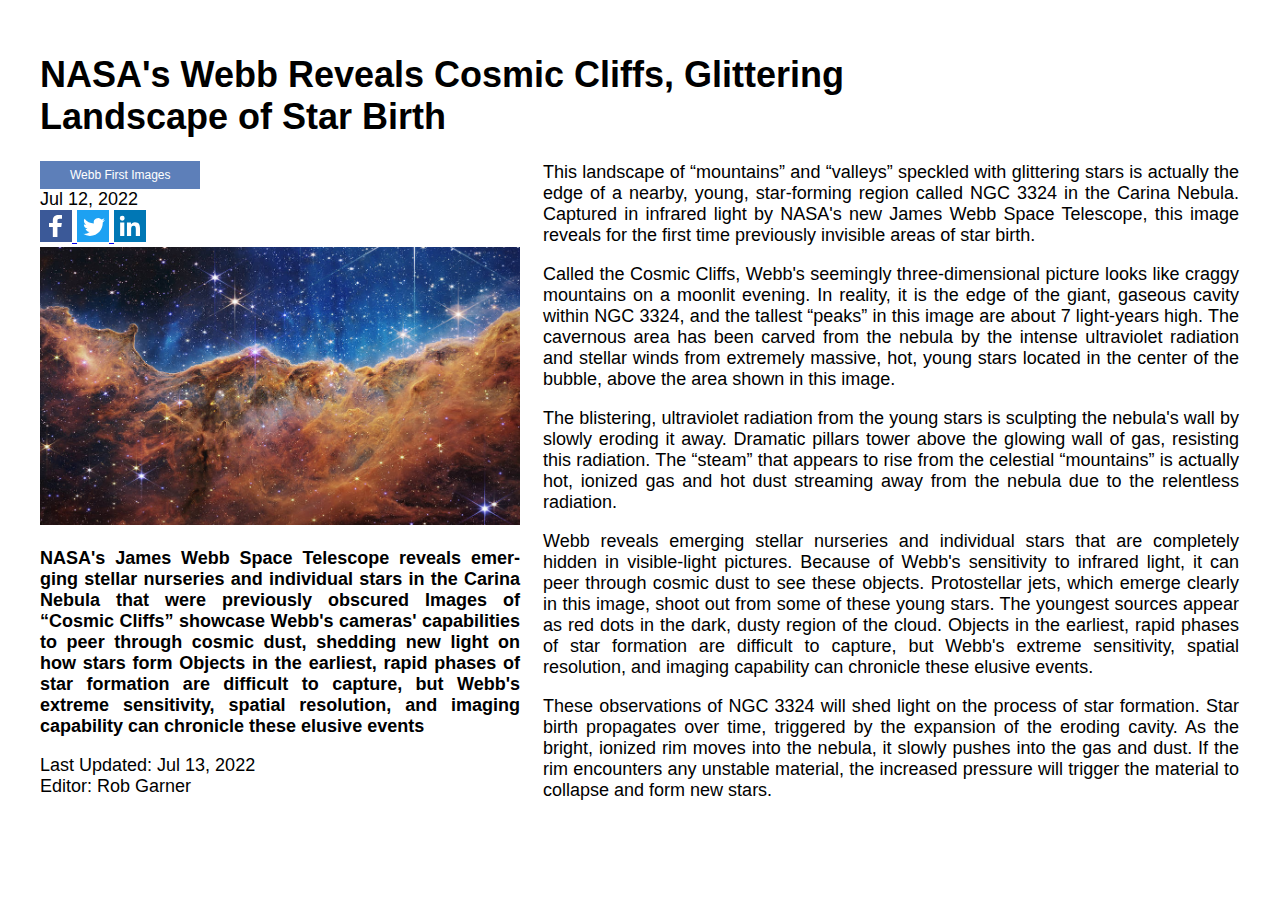
<file: Column layout/index.html>
<!DOCTYPE html>
<html lang="en">
<head>
  <meta charset="UTF-8">
  <title>NASA's Webb Reveals Cosmic Cliffs, Glittering Landscape of Star Birth</title>
  <link rel="stylesheet" href="style.css">
</head>
<body>

  <div id="content" class="container">
    <h1>NASA's Webb Reveals Cosmic Cliffs, Glittering <br> Landscape of Star Birth</h1>

      <div class="col-left">

        <a href="" class="link-category">
          Webb First Images
        </a>
        <br>
        <!-- <small>Jul 12, 2022</small> -->
        <time>Jul 12, 2022</time>
        <div>
          <a href="#facebook" class="facebook">
            <svg xmlns="http://www.w3.org/2000/svg" xmlns:xlink="http://www.w3.org/1999/xlink" viewBox="0 0 32 32" version="1.1" role="img" aria-labelledby="at-svg-facebook-1" title="Facebook" alt="Facebook" class="at-icon at-icon-facebook" style="width: 32px; height: 32px;"><title id="at-svg-facebook-1">Facebook</title><g><path d="M22 5.16c-.406-.054-1.806-.16-3.43-.16-3.4 0-5.733 1.825-5.733 5.17v2.882H9v3.913h3.837V27h4.604V16.965h3.823l.587-3.913h-4.41v-2.5c0-1.123.347-1.903 2.198-1.903H22V5.16z" fill-rule="evenodd"></path></g></svg>
          </a>
          <a href="#twitter" class="twitter">
            <svg xmlns="http://www.w3.org/2000/svg" xmlns:xlink="http://www.w3.org/1999/xlink" viewBox="0 0 32 32" version="1.1" role="img" aria-labelledby="at-svg-twitter-2" title="Twitter" alt="Twitter" class="at-icon at-icon-twitter" style="width: 32px; height: 32px;"><title id="at-svg-twitter-2">Twitter</title><g><path d="M27.996 10.116c-.81.36-1.68.602-2.592.71a4.526 4.526 0 0 0 1.984-2.496 9.037 9.037 0 0 1-2.866 1.095 4.513 4.513 0 0 0-7.69 4.116 12.81 12.81 0 0 1-9.3-4.715 4.49 4.49 0 0 0-.612 2.27 4.51 4.51 0 0 0 2.008 3.755 4.495 4.495 0 0 1-2.044-.564v.057a4.515 4.515 0 0 0 3.62 4.425 4.52 4.52 0 0 1-2.04.077 4.517 4.517 0 0 0 4.217 3.134 9.055 9.055 0 0 1-5.604 1.93A9.18 9.18 0 0 1 6 23.85a12.773 12.773 0 0 0 6.918 2.027c8.3 0 12.84-6.876 12.84-12.84 0-.195-.005-.39-.014-.583a9.172 9.172 0 0 0 2.252-2.336" fill-rule="evenodd"></path></g></svg>
          </a>
          <a href="#linkedin" class="linkedin" >
            <svg xmlns="http://www.w3.org/2000/svg" xmlns:xlink="http://www.w3.org/1999/xlink" viewBox="0 0 32 32" version="1.1" role="img" aria-labelledby="at-svg-linkedin-3" title="LinkedIn" alt="LinkedIn" class="at-icon at-icon-linkedin" style="width: 32px; height: 32px;"><title id="at-svg-linkedin-3">LinkedIn</title><g><path d="M26 25.963h-4.185v-6.55c0-1.56-.027-3.57-2.175-3.57-2.18 0-2.51 1.7-2.51 3.46v6.66h-4.182V12.495h4.012v1.84h.058c.558-1.058 1.924-2.174 3.96-2.174 4.24 0 5.022 2.79 5.022 6.417v7.386zM8.23 10.655a2.426 2.426 0 0 1 0-4.855 2.427 2.427 0 0 1 0 4.855zm-2.098 1.84h4.19v13.468h-4.19V12.495z" fill-rule="evenodd"></path></g></svg>
          </a>
        </div>

        <img src="images/main_image_star-forming_region_carina_nircam_final-5mb.jpg" alt="">

        <p>
          <strong>
            NASA's James Webb Space Telescope reveals emer-ging stellar nurseries and individual stars in the Carina Nebula that were previously   obscured
            Images of “Cosmic Cliffs” showcase Webb's cameras' capabilities to peer through cosmic dust, shedding new light on how stars form
            Objects in the earliest, rapid phases of star formation are difficult to capture, but Webb's extreme sensitivity, spatial resolution, and imaging capability can chronicle these elusive events
          </strong>
        </p>
        <p>
          Last Updated: Jul 13, 2022 <br>
          Editor: Rob Garner
        </p>

      </div>

      <div class="col-right">
        <p> This landscape of “mountains” and “valleys” speckled with glittering stars is actually the edge of a nearby, young, star-forming region called NGC 3324 in the Carina Nebula. Captured in infrared light by NASA's new James Webb Space Telescope, this image reveals for the first time previously invisible areas of star birth.</p>

        <p> Called the Cosmic Cliffs, Webb's seemingly three-dimensional picture looks like craggy mountains on a moonlit evening. In reality, it is the edge of the giant, gaseous cavity within NGC 3324, and the tallest “peaks” in this image are about 7 light-years high. The cavernous area has been carved from the nebula by the intense ultraviolet radiation and stellar winds from extremely massive, hot, young stars located in the center of the bubble, above the area shown in this image.</p>

        <p> The blistering, ultraviolet radiation from the young stars is sculpting the nebula's wall by slowly eroding it away. Dramatic pillars tower above the glowing wall of gas, resisting this radiation. The “steam” that appears to rise from the celestial “mountains” is actually hot, ionized gas and hot dust streaming away from the nebula due to the relentless radiation.</p>

        <p> Webb reveals emerging stellar nurseries and individual stars that are completely hidden in visible-light pictures. Because of Webb's sensitivity to infrared light, it can peer through cosmic dust to see these objects. Protostellar jets, which emerge clearly in this image, shoot out from some of these young stars. The youngest sources appear as red dots in the dark, dusty region of the cloud. Objects in the earliest, rapid phases of star formation are difficult to capture, but Webb's extreme sensitivity, spatial resolution, and imaging capability can chronicle these elusive events.</p>
        
        <p>These observations of NGC 3324 will shed light on the process of star formation. Star birth propagates over time, triggered by the expansion of the eroding cavity. As the bright, ionized rim moves into the nebula, it slowly pushes into the gas and dust. If the rim encounters any unstable material, the increased pressure will trigger the material to collapse and form new stars.</p>
      </div>

  </div>
  
</body>
</html>
</file>
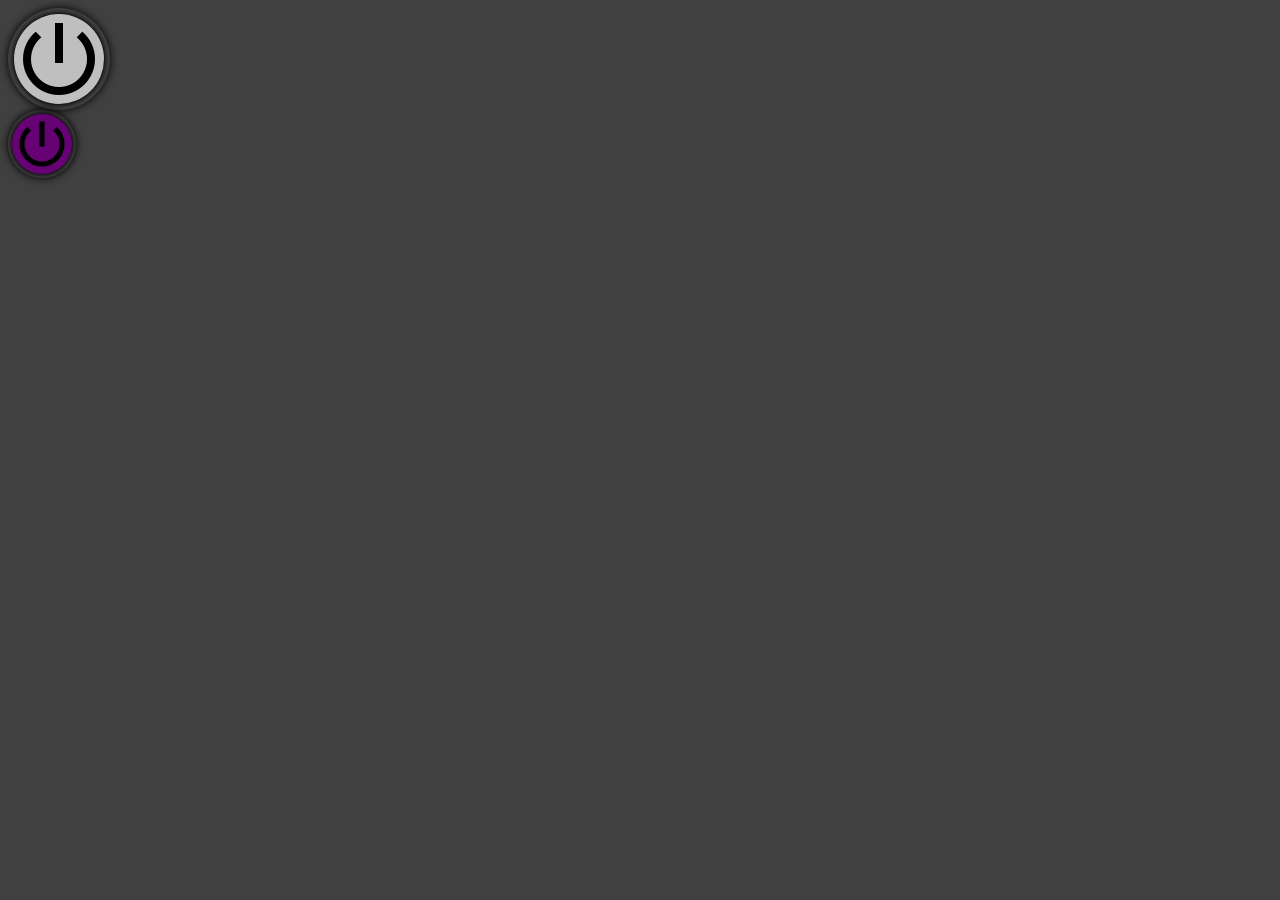
<file: CSS Switch/switch.html>
<!DOCTYPE html>
<html lang="en">
<head>
  <meta charset="UTF-8">
  <title>CSS Neon On Off Swithc</title>
  <link rel="stylesheet" href="style.css">
</head>
<body class="theme-plastic_bg-5">


  <!-- BUTTON COMPONENT -->
  <label class="switch switch_theme_plastic switch_disabled switch_md ">
    <input class="switch__checkbox" type="checkbox">
    
    <div class="switch__icon"></div>
  </label>

  <label class="switch switch_theme_neon switch_sm  ">
    <input class="switch__checkbox" type="checkbox">
    
    <div class="switch__icon"></div>
  </label>

</body>
</html>
</file>
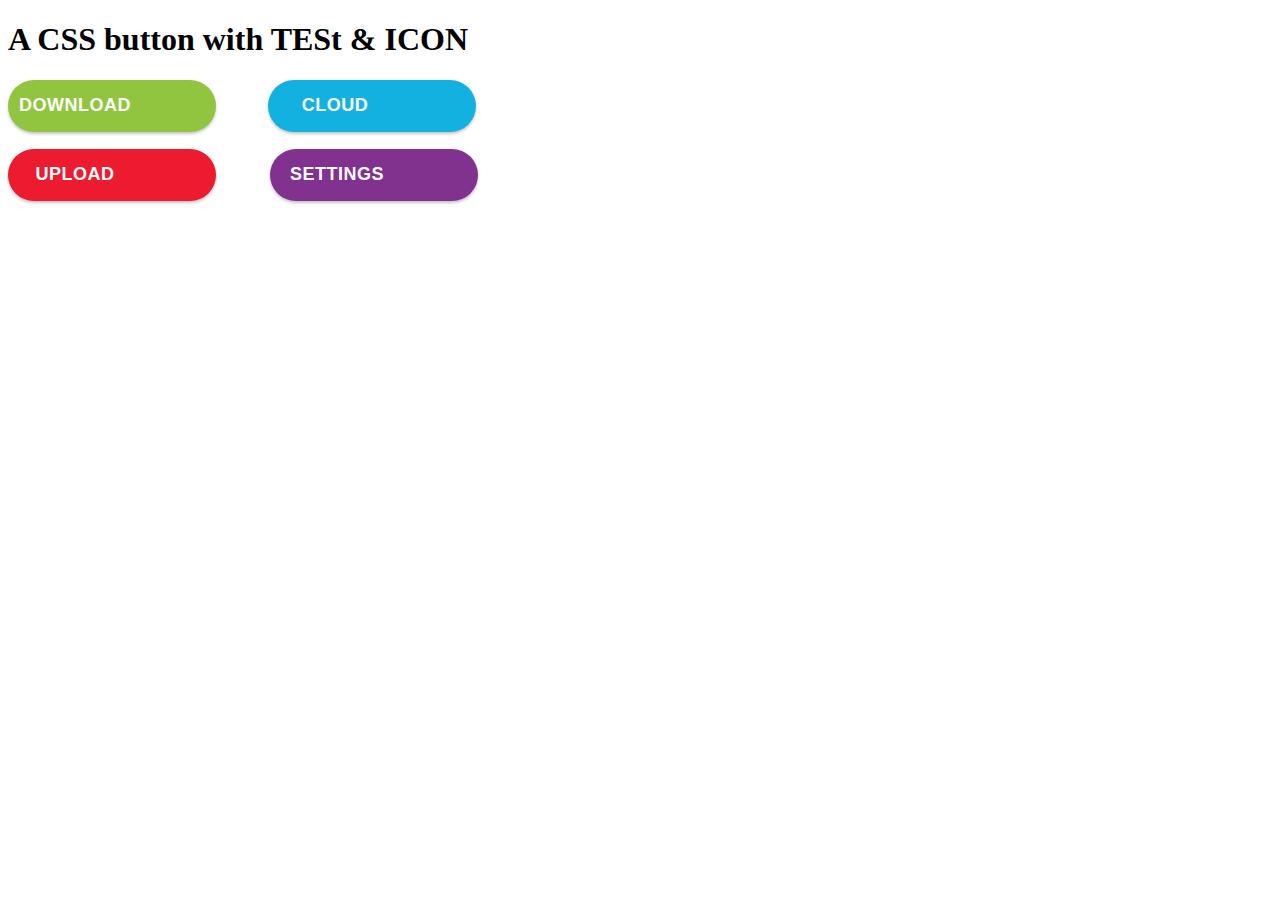
<file: Iconic button/flat-button.html>
<!DOCTYPE html>
<html lang="en">
<head>
  <meta charset="UTF-8">
  <title>A CSS button with TESt & ICON</title>
  <link rel="stylesheet" href="https://cdnjs.cloudflare.com/ajax/libs/font-awesome/6.2.1/css/all.min.css" integrity="sha512-MV7K8+y+gLIBoVD59lQIYicR65iaqukzvf/nwasF0nqhPay5w/9lJmVM2hMDcnK1OnMGCdVK+iQrJ7lzPJQd1w==" crossorigin="anonymous" referrerpolicy="no-referrer" />
  <style>
    /* .btn-wrapper{
      border: 1px solid black;
      height: 51px;
      width: 210px;
    } */

    .btn{
      display: inline-block;
      width: 208px;
      height: 52px;

      border-radius: 26px;

      text-decoration: none;
      text-transform: uppercase;

      font-family: Arial;
      font-weight: bold;
      font-size: 18px;

      line-height: 52px;

      box-shadow: 0 2px 3px 0px #55555557 ;
      

    }

    .btn-download{
      background-color: #91c53f;
      color: white;
    }
    .btn-download:hover{
      background-color:#3faf4b ;
    }
    .btn-download:hover i{
      color:#3faf4b ;
    }

    .btn-upload{
      display: inherit;
      background-color: #ec1b30;
      color: white;
      margin-top: 17px;
    }
    .btn-upload:hover{
      background-color:#bf1527;
    }
    .btn-upload:hover i{
      color:#bf1527;
    }

    .btn-cloud{
      transform: translateY(-121px) translateX(260px);
      background-color: #13b1e0;
      color: white;
    }
    .btn-cloud:hover{
      background-color: #2c81b8;
    }
    .btn-cloud:hover i{
      color: #2c81b8;
    }
    .btn-settings{
      background-color: #81328e;
      color: white;
      transform: translateY(-52px) translateX(50px);
    }
    .btn-settings:hover{
      background-color: #b83ccd;
    }
    .btn-settings:hover i{
      color: #b83ccd;
    }

    .btn i{
      width: 52px;
      height: inherit;
      
      /* transform: translateY(-16px); */
      border-radius: 25px;

      text-align: center;
      line-height: inherit;

      font-size: 30px;

      box-shadow: inherit ;
    }

    .btn-download i{
      background-color: white;
      color: #91c53f;
    }

    .btn-upload i{
      background-color: white;
      color: #ec1b30;
    }
    .btn-cloud i{
      background-color: white ;
      color:#13b1e0;
    }
    .btn-settings i{
      background-color:white;
      color: #81328e;

    }

    .btn span{
      /* daca pun inherit aici , sare "upload" */
      display: inline-block;   
      transform: translateY(-5px);
      width: 134px;
      text-align: center;
      letter-spacing: 0.5px;
    }
  </style>
</head>
<body>
  
  <h1>A CSS button with TESt & ICON</h1>

  <div class="btn-wrapper">

    <!-- 
      button,a
     -->
     <!--BEM: 
          btn-common button styles
          btn-download-specific button styles -->

     <a class="btn btn-download" href="#download">
      <i class="fa-solid fa-cloud-arrow-down"></i>
      <span> Download</span>
    </a>

     <a class="btn btn-upload" href="#upload">
      <i class="fa-solid fa-cloud-arrow-up"></i>
      <span>Upload</span>
    </a>

     <a class="btn btn-cloud" href="#cloud">
      <i class="fa-solid fa-cloud"></i>
      <span>Cloud</span>
    </a>
     <a class="btn btn-settings" href="#cloud">
      <i class="fa-solid fa-cloud"></i>
      <span>Settings</span>
    </a>
  </div>

</body>
</html>
</file>
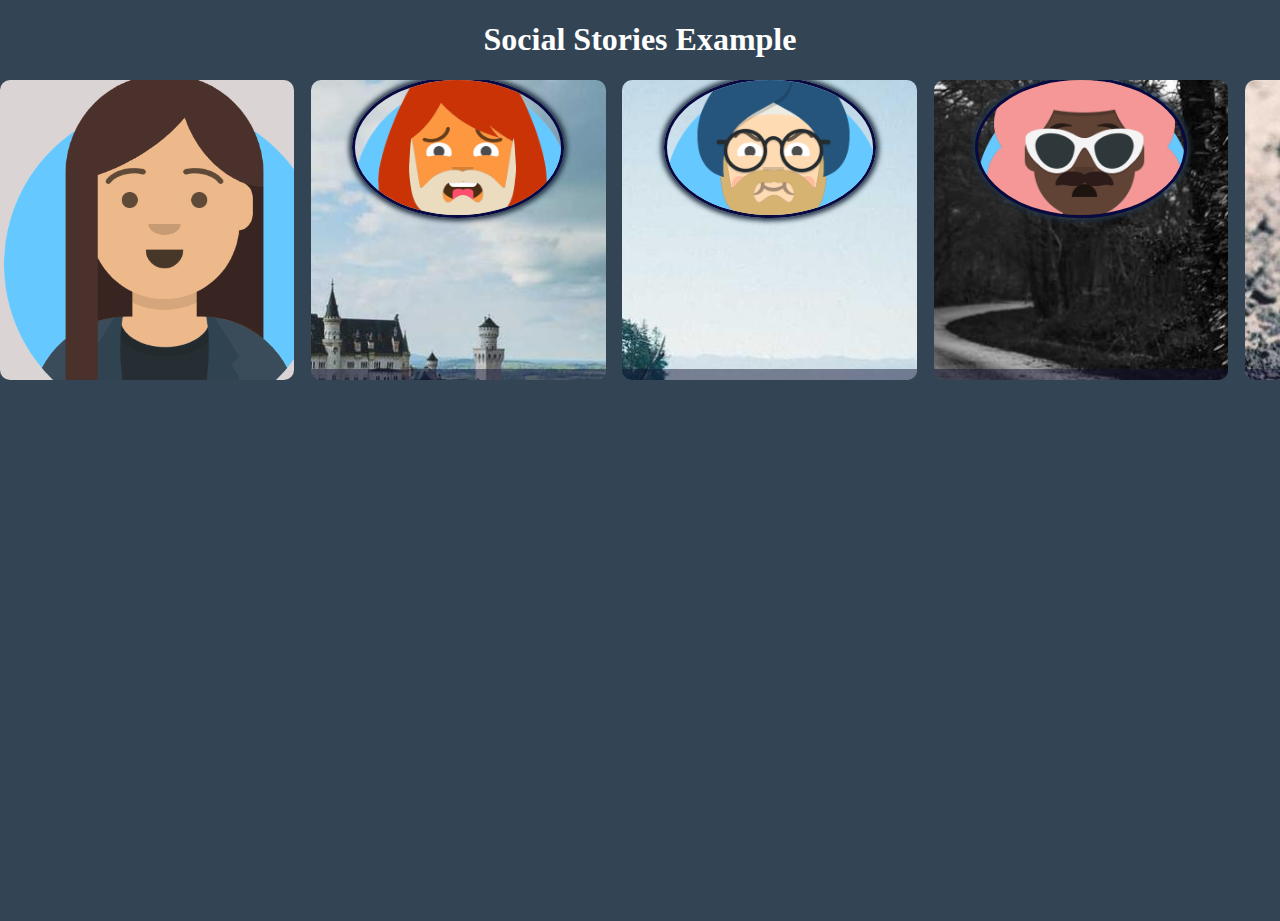
<file: Social Stories/social-stories.html>
<!DOCTYPE html>
<html lang="en">  <!--height 100%-->
<head>
  <meta charset="UTF-8">
  <title>Social Stories</title>
  <link rel="stylesheet" href="app.css">
</head>
<body> 
  <header>
    <h1>Social Stories Example</h1>
  </header>  

  <section class="stories">  <!--height:100% x html :auto-->

    <div class="slide">
      <div id="avatar">
        <img src="avatars/avatar_5.png  " alt="">
        <div>+</div>
        <p>Create a story</p>
      </div>
      
      
    </div>    <!--height:33% x 100%body-->
    
    <div class="slide">
      <div class="avatar">
        <img src="avatars/avatar_1.png" alt="">
      </div>
      <p class="label">Story title 1</p>
    </div>

    <div class="slide">
      <div class="avatar">
        <img src="avatars/avatar_2.png" alt="">
      </div>
      <p class="label">Story title 2</p>
    </div>

    <div class="slide">
      <div class="avatar">
        <img src="avatars/avatar_3.png" alt="">
      </div>
      <p class="label">Story title 3</p>
    </div>

    <div class="slide">
      <div class="avatar">
        <img src="avatars/avatar_4.png" alt="">
      </div>
      <p class="label">Story title 4</p>
    </div>

  </section>

  
</body>
</html>
</file>
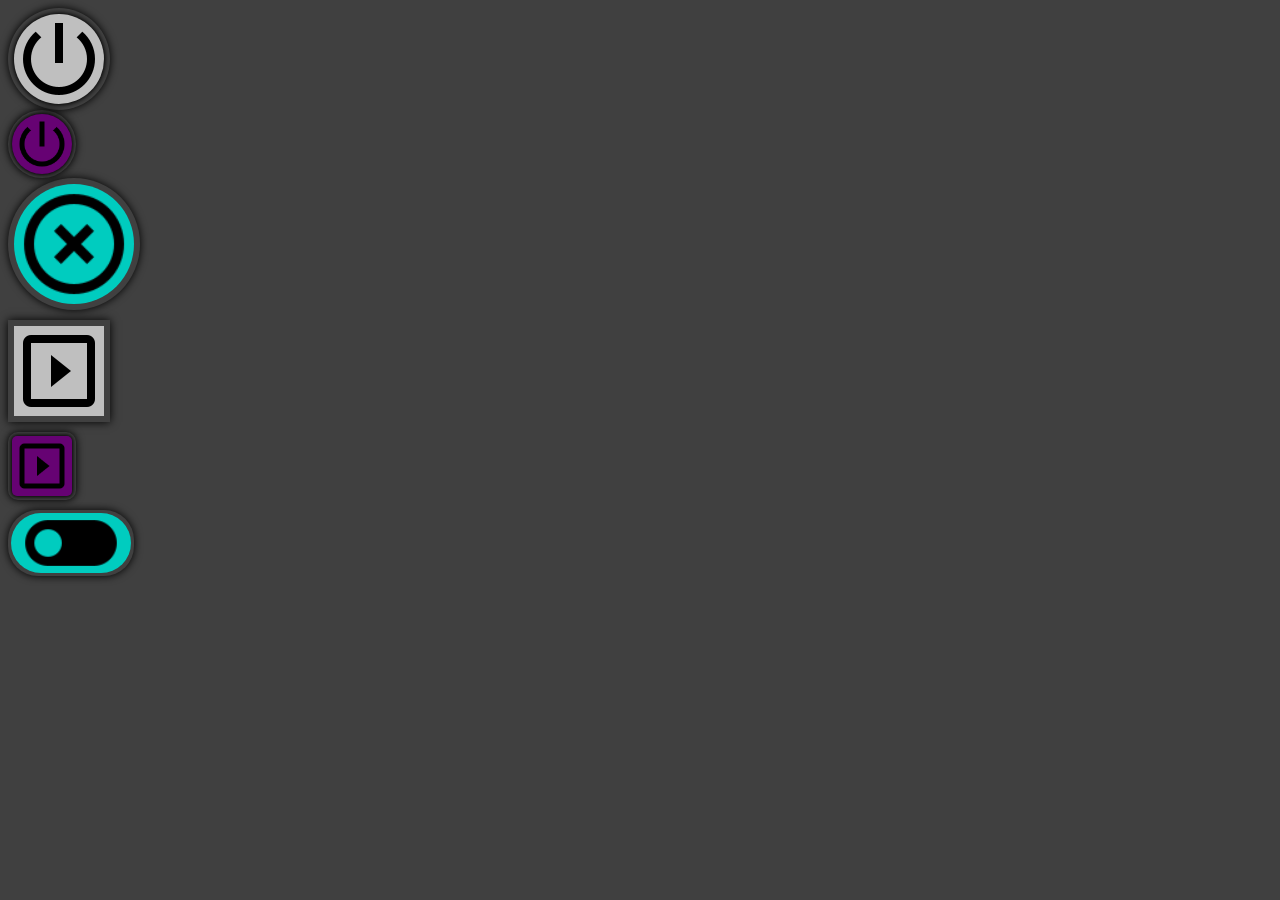
<file: CSS Switch/CSS Switch/switch.html>
<!DOCTYPE html>
<html lang="en">
<head>
  <meta charset="UTF-8">
  <title>CSS Neon On Off Swithc</title>
  <link rel="stylesheet" href="style.css">
</head>
<body class="theme-plastic_bg-5">


  <!-- BUTTON COMPONENT -->
  <label class="switch switch_theme_plastic switch_disabled switch_md ">
    <input class="switch__checkbox" type="checkbox">
    
    <div class="switch__power_icon"></div>
  </label>

  <label class="switch switch_theme_neon switch_sm  ">
    <input class="switch__checkbox" type="checkbox">
    
    <div class="switch__power_icon"></div>
  </label>

  <label class="switch switch_theme_coral switch_lg  ">
    <input class="switch__checkbox" type="checkbox">
    
    <div class="switch__highlight_icon"></div>
  </label>

  <label class="square switch_theme_plastic square_md  ">
    <input class="switch__checkbox" type="checkbox">
    
    <div class="switch__slideshow_icon"></div>
  </label>

  <label class="rounded switch_theme_neon rounded_sm  ">
    <input class="switch__checkbox" type="checkbox">
    
    <div class="switch__slideshow_icon"></div>
  </label>
  <label class="pill switch_theme_coral pill_lg  ">
    <input class="switch__checkbox" type="checkbox">
    
    <div class="switch__toggleoff_icon"></div>
  </label>

</body>
</html>
</file>
<file: Column layout/style.css>
html{
  font-size: 18px;
}
body{
  font-family: Arial, Helvetica, sans-serif;
  
}

.container{
  width: 1200px;
  /* border: 1px solid black; */
  margin: 3em auto 0 auto;
  
}

.col-left,
.col-right {
  /* border: 1px solid green; */
  display: inline-block;
  vertical-align: top;
}
.col-left p,
.col-right p {
  text-align: justify;
}

.col-left{
  width: 40%;
}

.col-left img{
  width: 100%;
}
.col-right{
  width: 58%;
  margin-left: 1rem;

}
.link-category{
  background-color: #5d7fb9;
  color: white;
  text-decoration: none;
  padding: 0.6em 2.5em;

  /* display: inline-block; */
  line-height: 2.2em; /*.6+1+.6*/
  font-size: 12px; /*75%*/
}

.col-right p:first-child{
  margin-top: 0;
}
.facebook svg{
  fill: white;
  background-color: rgb(59, 89, 152);
}

.twitter svg{
  fill: white;
  background-color: rgb(29, 161, 242);
}

.linkedin svg{
fill: white;
background-color:rgb(0, 119, 181);
}
</file>
<file: CSS Switch/style.css>
/* layouting with bem */

/*NEON PALLETE CLASSES */
.theme-neon_bg-1{
  background-color: #D705F2;
 }
.theme-neon_bg-2{
  background-color: #A904BF;
 }
.theme-neon_bg-3{
  background-color: #660273;
 }
.theme-neon_bg-4{
  background-color: #380140;
 }
.theme-neon_bg-5{
  background-color: #220126;
 }



/*PLASTIC PALLETE CLASSES */
.theme-plastic_bg-1{
  background-color: #F2F2F2;
 }
.theme-plastic_bg-2{
  background-color: #D9D9D9;
 }
.theme-plastic_bg-3{
  background-color: #BFBFBF;
 }
.theme-plastic_bg-4{
  background-color: #737373;
 }
.theme-plastic_bg-5{
  background-color: #404040;
 }





 /* SWITCH CLASSSES */
 .switch{
  /* border: 1px solid red; */

  display: block;
 

  border-radius: 100%;
  box-shadow: inset 0 0 3px 0;

  cursor: pointer;
 }

 .switch_md{
  width: 90px;
  height: 90px;

  padding: 6px;
 }

 .switch_md .switch__icon{
  width: 90px;
  height: 90px;
 }
 .switch_sm{
  width: 60px;
  height: 60px;
  padding: 4px;
  
 }

 .switch_sm .switch__icon{
  width: 60px;
  height: 60px;
  background-size: 60px;
 }

.switch__checkbox{
  display: none;
 }

 .switch__icon{
  

  background-image: url(images/outline_power_settings_new_black_48dp.png);
  background-position:center;
  border-radius: 100%;
  box-sizing: border-box;

 }



 /* SWITCH STATE MODIFIER */
 .switch_disabled .switch__icon{
  background-color: inherit !important;
  box-shadow:inherit !important ;

 }
  


 


 /* COMPONENT THEME NEON */
.switch_theme_neon{
  box-shadow: 0 0 9px 0 black;
}

.switch_disabled.switch_theme_neon .switch__icon{
  background-color: #660273 !important ;
  box-shadow: 0 0 4px 1px black  !important;

 }
 
.switch_theme_neon .switch__icon{
  background-color: #660273;
  box-shadow: 0 0 4px 1px black;
 
 }

.switch_theme_neon .switch__checkbox:checked + .switch__icon{
  background-color: #D705F2;
  box-shadow: 0 0 9px 0 white;
 }


 /* COMPONENT THEME plastic */
.switch_theme_plastic{
  box-shadow: 0 0 9px 0 black;
}
 
.switch_theme_plastic .switch__icon{
  background-color: #BFBFBF;
 
 }
 .switch_disabled.switch_theme_plastic .switch__icon{
  background-color: #BFBFBF !important ;
  box-shadow: 0 0 4px 1px black  !important;

 }

.switch_theme_plastic .switch__checkbox:checked + .switch__icon{
  background-color: #F2F2F2;
  box-shadow: 0 0 9px 0 #BFBFBF;
 }
</file>
<file: Social Stories/app.css>
/*common styles*/
html{
  height: 100%;
}
body{
  background-color: #345;
  margin: 0;
  /* color: white; */
  height: 100%;
}
h1{
  color: white;
  text-align: center;
}

/*stories component styles*/
.stories{
/* border: 1px dotted white; */
height: 33.3%;

/*this property-inline*/
white-space: nowrap;
overflow-x: scroll;



}

.stories .slide{
  width: 23%;
  height: 100%;
  margin-right: 1%;

  background-color: #fff;

  display: inline-block;
  white-space: nowrap;
  background-repeat: no-repeat;
  background-size: cover; 
  
  vertical-align: top;
  text-align: center;

  border-radius: 10px;

  overflow: hidden;


}
/* .stories .slide:nth-child(1){
  background-image: url(avatars/avatar_5.png);
  background-size: auto 60%;
  background-position: center top;
  margin-top: -9px;
  
} */

.stories .slide:nth-child(1){
  background-color: rgb(219, 212, 212);
}
.stories .slide:nth-child(2){
  background-image: url(images/1040-300x600.jpg);
}
.stories .slide:nth-child(3){
  background-image: url(images/13-300x600.jpg);
}
.stories .slide:nth-child(4){
  background-image: url(images/339-300x600.jpg);
}
.stories .slide:nth-child(5){
  background-image: url(images/115-300x600.jpg);
}

.stories .slide .avatar{
  display: inline-block;
  border: 3px solid rgb(9, 9, 66);
  width: 70%;
  height: 45%;
  margin-top: -1%;
  border-radius: 100%;
  box-shadow: 0 0 5px 3px #234;

  overflow: hidden;
}
.stories .slide #avatar img{
  display: inline-block;
  width: 120%;
  margin-left: -12px;
  margin-top: -30px;
  

}

.stories .slide #avatar div{
  background-color: blue;
  color: white;
  border: 3px solid white;
  border-radius: 100%;
  box-shadow: 0 0 5px 3px white;
  width: 20%;
  margin: auto;
  margin-top: -5px;
  font-weight: bold;
  font-size: 175%;

}

.stories .slide #avatar p{
  color: black;
  font-family: Arial, Helvetica, sans-serif;
  font-weight: bold;
  font-size: 90%;
  text-align: center;
  margin-top: 17px;
  /* background-color: #234; */
  

 
}

.stories .slide img{
  width: 116%;
  margin-top: -15%;
  margin-left: -6%;
   

}

.stories .label{
  background-color: #1137;
  color: white;
  font-family: Arial, Helvetica, sans-serif;
  padding: 1em;
  margin-top: 50%;
  /* opacity: 0.5; */
}

::-webkit-scrollbar{
  height: 0;
}
</file>
<file: CSS Switch/CSS Switch/style.css>
/* layouting with bem */

/*NEON PALLETE CLASSES */
.theme-neon_bg-1{
  background-color: #D705F2;
 }
.theme-neon_bg-2{
  background-color: #A904BF;
 }
.theme-neon_bg-3{
  background-color: #660273;
 }
.theme-neon_bg-4{
  background-color: #380140;
 }
.theme-neon_bg-5{
  background-color: #220126;
 }



/*PLASTIC PALLETE CLASSES */
.theme-plastic_bg-1{
  background-color: #F2F2F2;
 }
.theme-plastic_bg-2{
  background-color: #D9D9D9;
 }
.theme-plastic_bg-3{
  background-color: #BFBFBF;
 }
.theme-plastic_bg-4{
  background-color: #737373;
 }
.theme-plastic_bg-5{
  background-color: #404040;
 }

  
/*CORAL PALLETE CLASSES */
.theme-coral_bg-1{
  background-color: #FF5F5D;
 }
.theme-coral_bg-2{
  background-color: #3F7C85;
 }
.theme-coral_bg-3{
  background-color: #00CCBF;
 }
.theme-coral_bg-4{
  background-color: #72F2EB;
 }
.theme-coral_bg-5{
  background-color: #747E7E;
 }





 /* SWITCH CLASSSES */
 .switch{
  /* border: 1px solid red; */

  display: block;
 
  border-radius: 100%;
  box-shadow: inset 0 0 3px 0;

  cursor: pointer;
 }

.square{
 
  display: block;
  box-shadow: inset 0 0 3px 0;
  cursor: pointer;
  margin-top: 10px;

}
.square_md{
  /* border: 1px solid red; */
  width: 90px;
  height: 90px;
  padding: 6px;
}

.square_md .switch__slideshow_icon{
  width: 90px;
  height: 90px;
  box-sizing: border-box;
}

.rounded{
  display: block;
  box-shadow: inset 0 0 3px 0;
  cursor: pointer;
  margin-top: 10px;
  border-radius: 10px;

}

.rounded_sm{
  width: 60px;
  height: 60px;
  padding: 4px;

}

.rounded_sm .switch__slideshow_icon{
  width: 60px;
  height: 60px;
  background-size: 60px;
  border-radius: 5px;
}

.pill{
  display: block;
  box-shadow: inset 0 0 3px 0;
  cursor: pointer;
  margin-top: 10px;
  border-radius: 30px;
}

.pill_lg{
  width: 120px;
  height: 60px;
  padding: 3px;
}

.pill_lg .switch__toggleoff_icon{
  width: 120px;
  height: 60px;
}

 .switch_md{
  width: 90px;
  height: 90px;
  padding: 6px;
 }
 .switch_md .switch__power_icon{
  width: 90px;
  height: 90px;
 }
 .switch_sm{
  width: 60px;
  height: 60px;
  padding: 4px;
  
 }

 .switch_sm .switch__power_icon{
  width: 60px;
  height: 60px;
  background-size: 60px;
 }

 .switch_lg{
  width: 120px;
  height: 120px;
  padding: 6px;
 }

 .switch_lg .switch__highlight_icon{
  width: 120px;
  height: 120px;
  border-radius: 100%;

 }

.switch__checkbox{
  display: none;
 }

 /* background image */

.switch__power_icon{
  background-image: url(images/outline_power_settings_new_black_48dp.png);
  background-position:center;
  border-radius: 100%;
  box-sizing: border-box;
 }

.switch__task_icon{
  background-image: url(images/outline_task_alt_black_48dp.png);
  background-position: center;
  background-size: 120px;
 }

.switch__highlight_icon{
  background-image: url(images/outline_highlight_off_black_48dp.png);
  background-position: center;
  background-size: 120px;
 }

 .switch__slideshow_icon{
  /* border: 1px solid greenyellow; */
  background-image: url(images/outline_slideshow_black_48dp.png);
  background-position: center;
 
  box-sizing: border-box;
 }

 .switch__toggleoff_icon{
  background-image: url(images/round_toggle_off_black_48dp.png);
  background-position: center;
  box-sizing: border-box;
  background-size: 110px;
  border-radius: 30px;
 }



 /* SWITCH STATE MODIFIER */
.switch_disabled .switch__power_icon{
  background-color: inherit !important;
  box-shadow:inherit !important ;

 }
  

 /* COMPONENT THEME NEON */
.switch_theme_neon{
  box-shadow: 0 0 9px 0 black;
}

.switch_disabled.switch_theme_neon .switch__power_icon{
  background-color: #660273 !important ;
  box-shadow: 0 0 4px 1px black  !important;

 }
 
.switch_theme_neon .switch__power_icon{
  background-color: #660273;
  box-shadow: 0 0 4px 1px black;
 
 }

.switch_theme_neon .switch__checkbox:checked + .switch__power_icon{
  background-color: #D705F2;
  box-shadow: 0 0 9px 0 white;
 }
 /* COMPONENT THEME NEON-slideshow */
.switch_theme_neon{
  box-shadow: 0 0 9px 0 black;
}

.switch_disabled.switch_theme_neon .switch__slideshow_icon{
  background-color: #660273 !important ;
  box-shadow: 0 0 4px 1px black  !important;

 }
 
.switch_theme_neon .switch__slideshow_icon{
  background-color: #660273;
  box-shadow: 0 0 4px 1px black;
 
 }

.switch_theme_neon .switch__checkbox:checked + .switch__slideshow_icon{
  background-color: #D705F2;
  box-shadow: 0 0 9px 0 white;
 }


 /* COMPONENT THEME plastic */
.switch_theme_plastic{
  box-shadow: 0 0 9px 0 black;
}
 
.switch_theme_plastic .switch__power_icon{
  background-color: #BFBFBF;
 
 }
 .switch_disabled.switch_theme_plastic .switch__power_icon{
  background-color: #BFBFBF !important ;
  box-shadow: 0 0 4px 1px black  !important;

 }

.switch_theme_plastic .switch__checkbox:checked + .switch__power_icon{
  background-color: #F2F2F2;
  box-shadow: 0 0 9px 0 #BFBFBF;
 }


 /* COMPONENT THEME plastic-slideshow */
.switch_theme_plastic{
  box-shadow: 0 0 9px 0 black;
}
 
.switch_theme_plastic .switch__slideshow_icon{
  background-color: #BFBFBF;
 
 }
 .switch_disabled.switch_theme_plastic .switch__slideshow_icon{
  background-color: #BFBFBF !important ;
  box-shadow: 0 0 4px 1px black  !important;

 }

.switch_theme_plastic .switch__checkbox:checked + .switch__slideshow_icon{
  background-color: #F2F2F2;
  box-shadow: 0 0 9px 0 #BFBFBF;
 }

 /* COMPONENT THEME coral */
.switch_theme_coral{
  box-shadow: 0 0 9px 0 black;
}
 
.switch_theme_coral .switch__highlight_icon{
  background-color: #00CCBF;
 
 }
 .switch_disabled.switch_theme_coral .switch__highlight_icon{
  background-color:#00CCBF!important ;
  box-shadow: 0 0 4px 1px black  !important;

 }

.switch_theme_coral .switch__checkbox:checked + .switch__highlight_icon{
  background-color: #FF5F5D;
  box-shadow: 0 0 9px 0 #00CCBF;
 }


 /* COMPONENT THEME coral -slideshow icon */
.switch_theme_coral{
  box-shadow: 0 0 9px 0 black;
}
 
.switch_theme_coral .switch__slideshow_icon{
  background-color: #00CCBF;
 
 }
 .switch_disabled.switch_theme_coral .switch__slideshow_icon{
  background-color:#00CCBF!important ;
  box-shadow: 0 0 4px 1px black  !important;

 }

.switch_theme_coral .switch__checkbox:checked + .switch__slideshow_icon{
  background-color: #FF5F5D;
  box-shadow: 0 0 9px 0 #00CCBF;
 }




 /* COMPONENT THEME coral -toggle icon */
.switch_theme_coral{
  box-shadow: 0 0 9px 0 black;
}
 
.switch_theme_coral .switch__toggleoff_icon{
  background-color: #00CCBF;
 
 }
 .switch_disabled.switch_theme_coral .switch__toggleoff_icon{
  background-color:#00CCBF!important ;
  box-shadow: 0 0 4px 1px black  !important;

 }

.switch_theme_coral .switch__checkbox:checked + .switch__toggleoff_icon{
  background-image: url(images/round_toggle_on_black_48dp.png);
  background-color: #FF5F5D;
  box-shadow: 0 0 9px 0 #00CCBF;
 }
</file>
